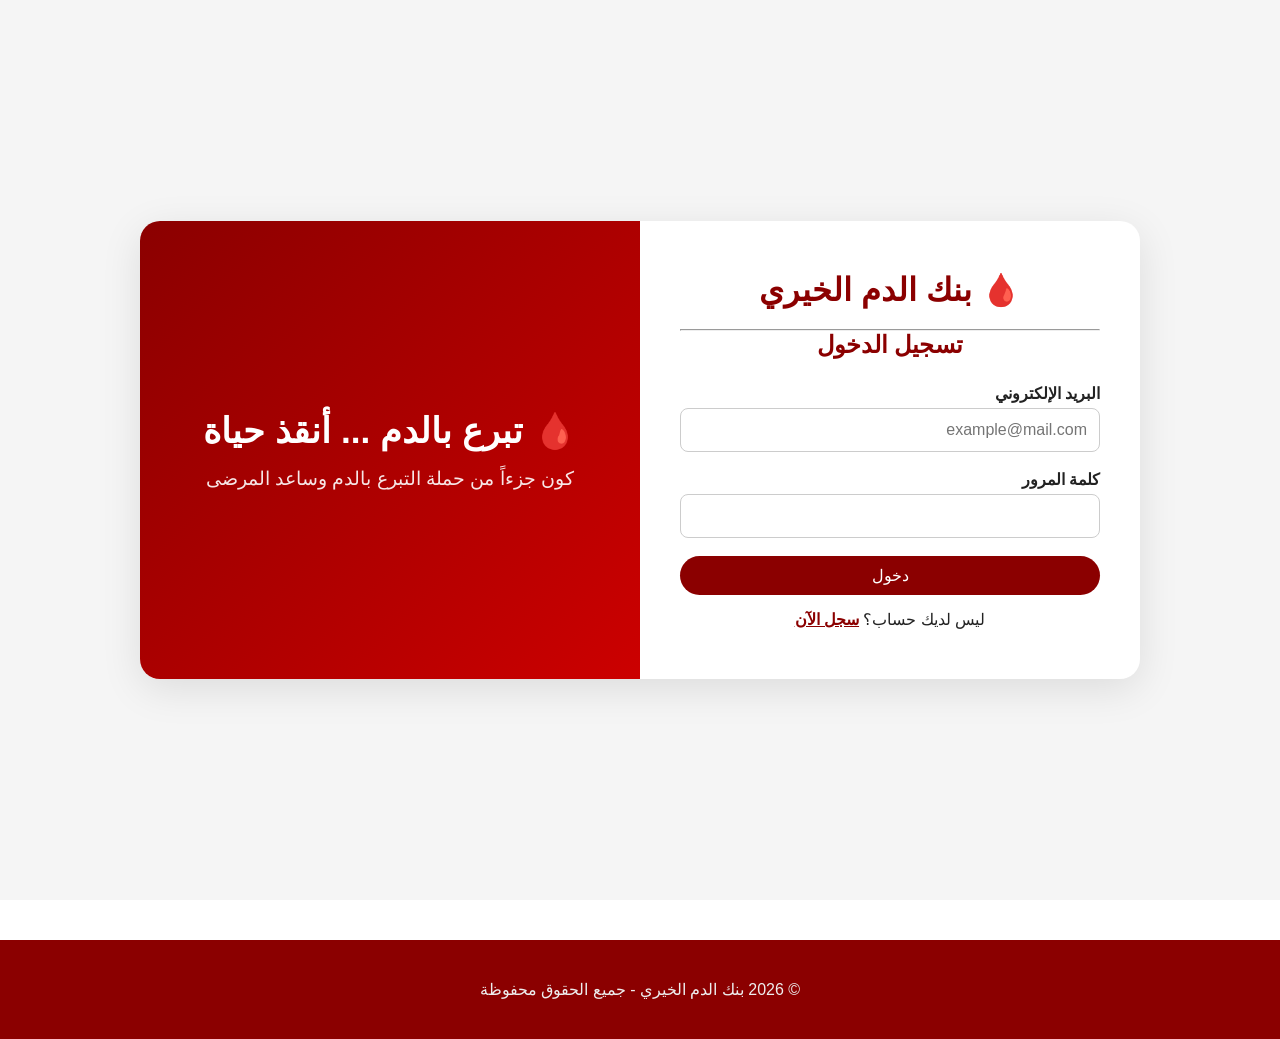
<file: index.html>
<!DOCTYPE html>
<html lang="ar">
<head>
    <meta charset="UTF-8">
    <meta name="viewport" content="width=device-width, initial-scale=1.0">
    <title>بنك الدم الخيري</title>
    <link rel="stylesheet" href="css/style.css">
    <script src="js/script.js" defer></script>
</head>
<body>
    <div id="toast-container" class="toast-container"></div>
    <div class="login-page">
        <div class="login-container">
            <div class="login-form">
                <div class="logo-login">🩸 <span>بنك الدم</span> الخيري</div><hr>
                <h2> تسجيل الدخول</h2>
                <form id="login-form">
                    <div class="form-group">
                        <label>البريد الإلكتروني</label>
                        <input type="email" id="login-email" required placeholder="example@mail.com">
                    </div>
                    <div class="form-group">
                        <label>كلمة المرور</label>
                        <input type="password" id="login-password" required>
                    </div>
                    <button type="submit" class="btn" style="width:100%;">دخول</button>
                </form>
                <p style="text-align:center; margin-top:15px;">
                    ليس لديك حساب؟ <a href="register.html" style="color:#8B0000; font-weight:bold;">سجل الآن</a>
                </p>
            </div>
            <div class="login-image">
                <div class="image-content">
                    <h2>🩸 تبرع بالدم ... أنقذ حياة</h2>
                    <p>كون جزءاً من حملة التبرع بالدم وساعد المرضى</p>
                </div>
            </div>
        </div>
    </div>
    <footer class="footer">
        <div class="container"><p>© 2026 بنك الدم الخيري - جميع الحقوق محفوظة</p></div>
    </footer>
</body>
</html>
</file>
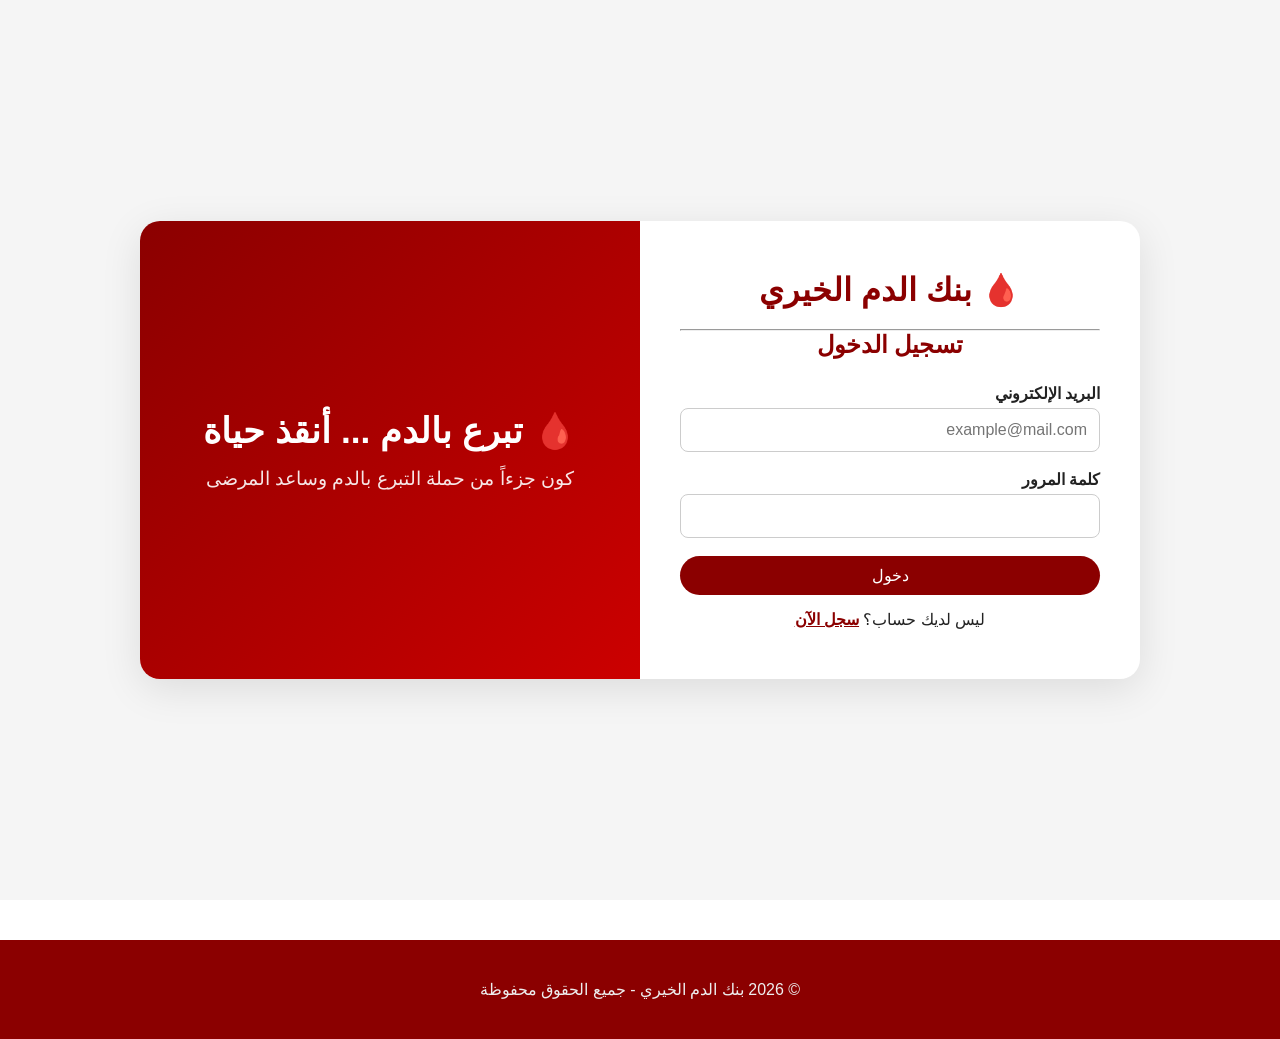
<file: about.html>
<!DOCTYPE html>
<html lang="ar">
<head>
    <meta charset="UTF-8">
    <meta name="viewport" content="width=device-width, initial-scale=1.0">
    <title>من نحن - بنك الدم الخيري</title>
    <link rel="stylesheet" href="css/style.css">
    <script src="js/script.js" defer></script>
</head>
<body>
    <nav class="navbar">
        <div class="container">
            <div class="logo">🩸 <span>بنك الدم</span> الخيري</div>
            <ul class="nav-links">
                <li><a href="profile.html">ملفي</a></li>
                <li><a href="donors.html">المتبرعون</a></li>
                <li><a href="about.html" class="active">من نحن</a></li>
                <li><a href="#" id="logout-btn" style="color:#ffcccc;">🚪 تسجيل خروج</a></li>
            </ul>
        </div>
    </nav>
    <div class="container" style="margin-top:30px;">
        <div class="card">
            <h2 style="color:#8B0000; text-align:center;">🫂 من نحن</h2>
            <p style="font-size:1.1rem; max-width:700px; margin:10px auto; text-align:center;">
                منصة <strong>بنك الدم الخيري</strong> هي مبادرة إنسانية تهدف إلى ربط المتبرعين بالدم مع المحتاجين بكل سهولة وأمان.
                نؤمن بأن قطرة دم قد تنقذ حياة، ونسعى لتوفير بيئة رقمية آمنة تسهل عملية التبرع وتنظمها.
            </p>
            <p style="text-align:center;"><strong>رؤيتنا:</strong> مجتمع صحي متكافل لا يعاني فيه مريض من نقص فصيلة دمه.</p>
        </div>
        <div class="card" style="max-width:600px; margin:20px auto;">
            <h3 style="color:#8B0000; text-align:center;">📧 تواصل مع الدعم الفني</h3>
            <form id="support-form">
                <div class="form-group">
                    <label>الاسم الكامل</label>
                    <input type="text" id="support-name" required placeholder="أدخل اسمك">
                </div>
                <div class="form-group">
                    <label>البريد الإلكتروني</label>
                    <input type="email" id="support-email" required placeholder="example@mail.com">
                </div>
                <div class="form-group">
                    <label>الرسالة / التعليق</label>
                    <textarea id="support-message" rows="4" required placeholder="اكتب رسالتك هنا..."></textarea>
                </div>
                <button type="submit" class="btn" style="width:100%;">إرسال الرسالة 📨</button>
            </form>
            <div id="support-response" style="text-align:center; margin-top:15px; font-weight:bold;"></div>
        </div>
    </div>
    <footer class="footer">
        <div class="container"><p>© 2026 بنك الدم الخيري</p></div>
    </footer>
</body>
</html>
</file>
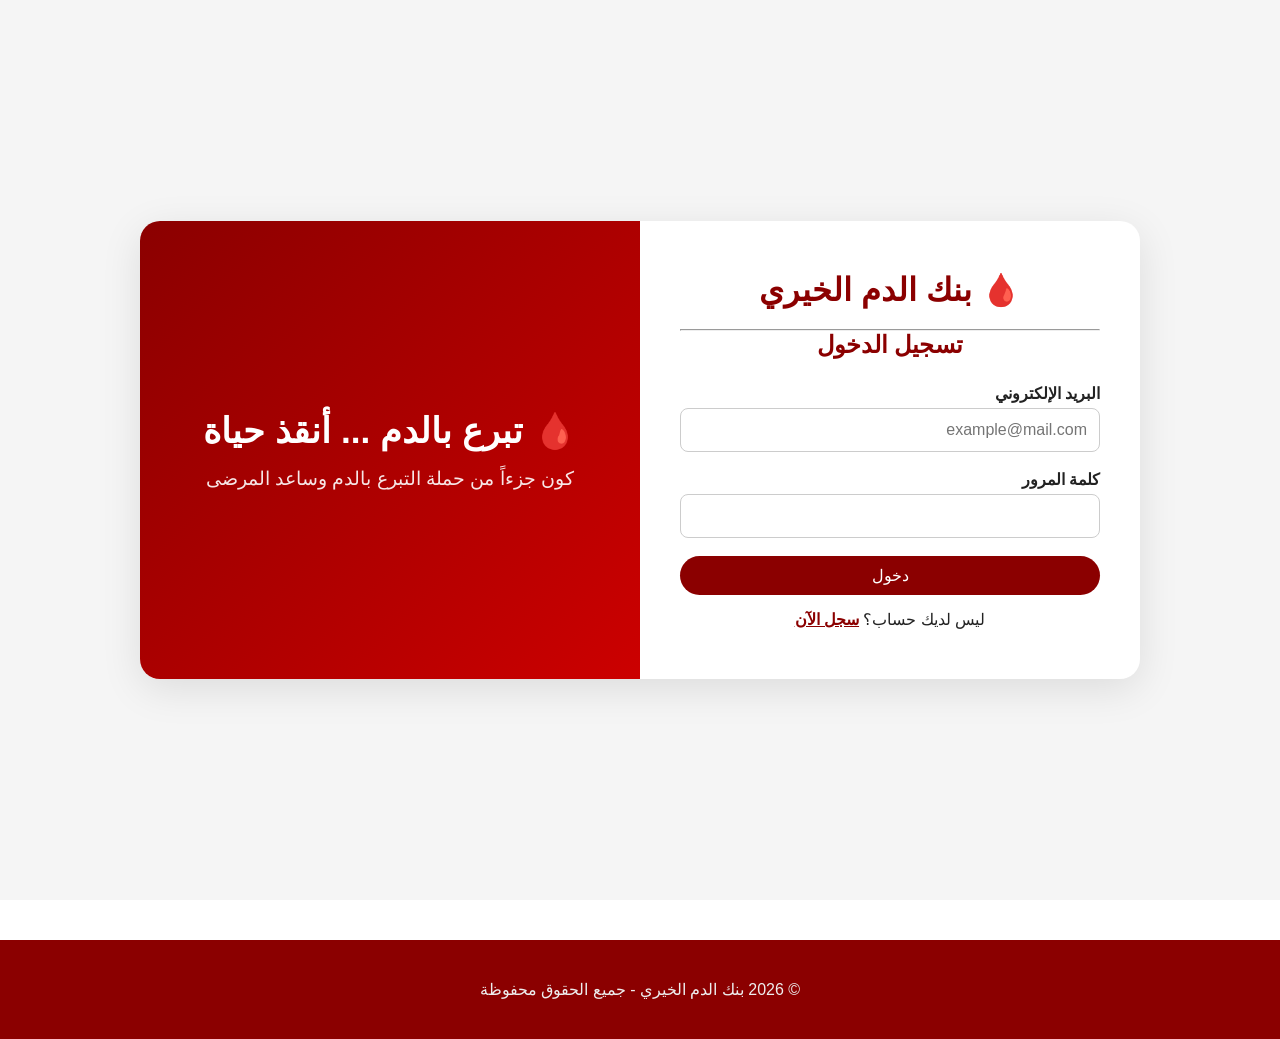
<file: donors.html>
<!DOCTYPE html>
<html lang="ar">
<head>
    <meta charset="UTF-8">
    <meta name="viewport" content="width=device-width, initial-scale=1.0">
    <title>المتبرعون - بنك الدم الخيري</title>
    <link rel="stylesheet" href="css/style.css">
    <script src="js/script.js" defer></script>
</head>
<body>
    <nav class="navbar">
        <div class="container">
            <div class="logo">🩸 <span>بنك الدم</span> الخيري</div>
            <ul class="nav-links">
                <li><a href="profile.html">ملفي</a></li>
                <li><a href="donors.html" class="active">المتبرعون</a></li>
                <li><a href="about.html">من نحن</a></li>
                <li><a href="#" id="logout-btn" style="color:#ffcccc;">🚪 تسجيل خروج</a></li>
            </ul>
        </div>
    </nav>
    <div class="container" style="margin-top:30px;">
        <div class="card">
            <h2 style="color:#8B0000;">🩸 قائمة المتبرعين المتاحين</h2>
            <p>هؤلاء الأشخاص مستعدون للتبرع بالدم الآن.</p>
            <div id="donors-list" class="donor-grid"></div>
        </div>
    </div>
    <footer class="footer">
        <div class="container"><p>© 2026 بنك الدم الخيري</p></div>
    </footer>
</body>
</html>
</file>
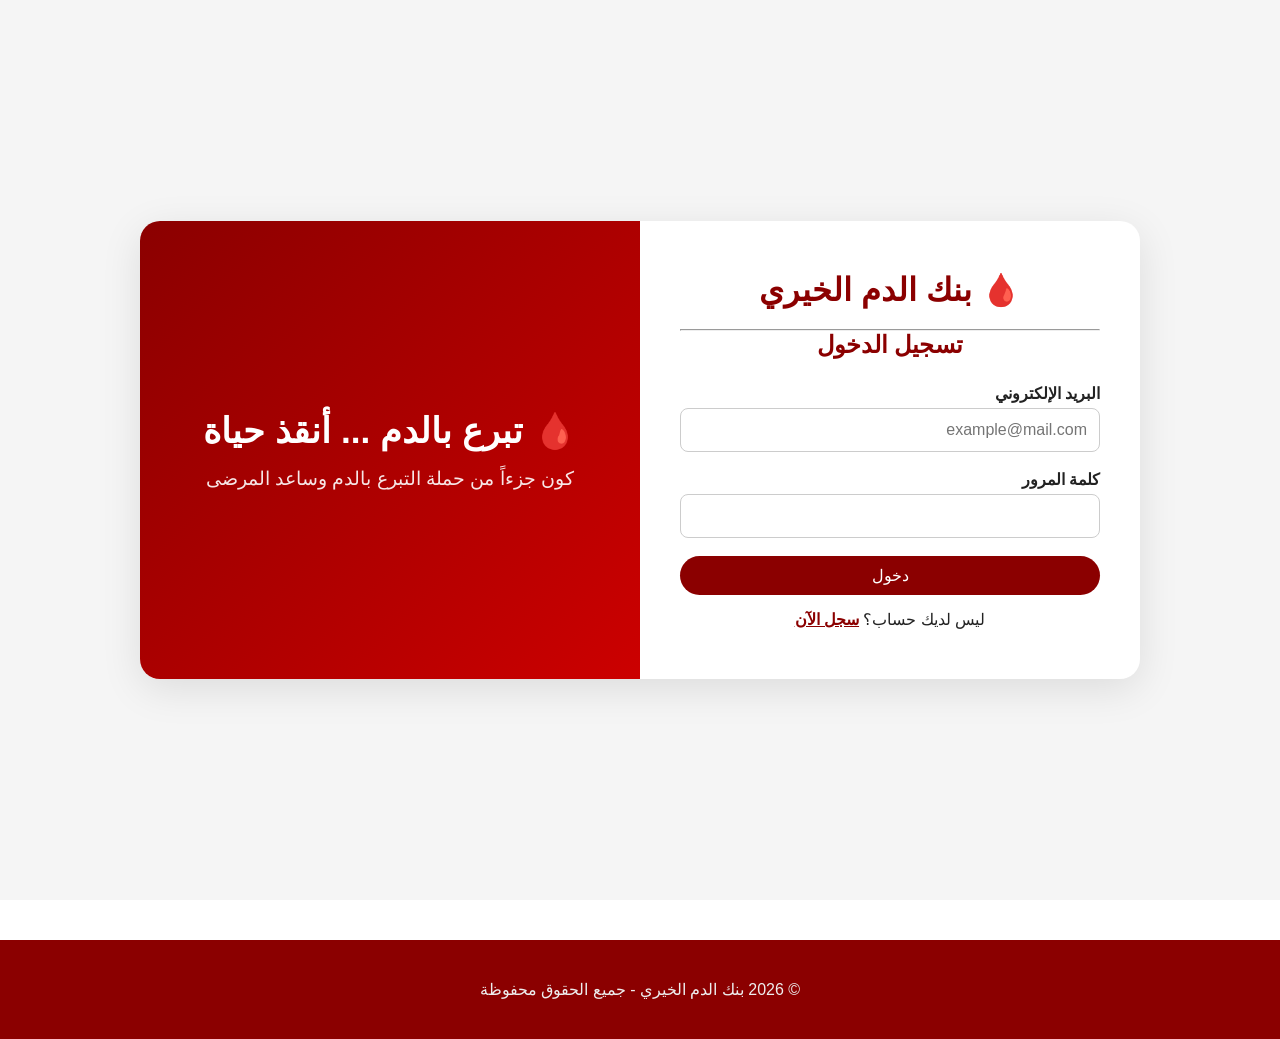
<file: profile.html>
<!DOCTYPE html>
<html lang="ar">
<head>
    <meta charset="UTF-8">
    <meta name="viewport" content="width=device-width, initial-scale=1.0">
    <title>ملفي الشخصي - بنك الدم الخيري</title>
    <link rel="stylesheet" href="css/style.css">
    <script src="js/script.js" defer></script>
</head>
<body>
    <nav class="navbar">
        <div class="container">
            <div class="logo">🩸 <span>بنك الدم</span> الخيري</div>
            <ul class="nav-links">
                <li><a href="profile.html" class="active">ملفي</a></li>
                <li><a href="donors.html">المتبرعون</a></li>
                <li><a href="about.html">من نحن</a></li>
                <li><a href="#" id="logout-btn" style="color:#ffcccc;">🚪 تسجيل خروج</a></li>
            </ul>
        </div>
    </nav>
    <div class="container" style="max-width:550px; margin-top:40px;">
        <div class="card">
            <h2 style="color:#8B0000; text-align:center;">👤 بياناتي الشخصية</h2>
            <form id="profile-form">
                <div class="form-group">
                    <label>الاسم</label>
                    <input type="text" id="prof-name" required>
                </div>
                <div class="form-group">
                    <label>البريد الإلكتروني (غير قابل للتغيير)</label>
                    <input type="email" id="prof-email" disabled>
                </div>
                <div class="form-group">
                    <label>رقم الجوال</label>
                    <input type="tel" id="prof-phone" required>
                </div>
                <div class="form-group">
                    <label>فصيلة الدم</label>
                    <select id="prof-blood" required>
                        <option>A+</option><option>A-</option>
                        <option>B+</option><option>B-</option>
                        <option>AB+</option><option>AB-</option>
                        <option>O+</option><option>O-</option>
                    </select>
                </div>
                <div class="form-group">
                    <label>العنوان</label>
                    <input type="text" id="prof-address" required>
                </div>
                <div class="form-group" style="display:flex; align-items:center; gap:10px;">
                    <label style="margin:0;">متاح للتبرع الآن</label>
                    <input type="checkbox" id="prof-available" style="width:20px; height:20px;">
                </div>
                <button type="submit" class="btn" style="width:100%;">تحديث البيانات</button>
            </form>
        </div>
    </div>
    <footer class="footer">
        <div class="container"><p>© 2026 بنك الدم الخيري</p></div>
    </footer>
</body>
</html>
</file>
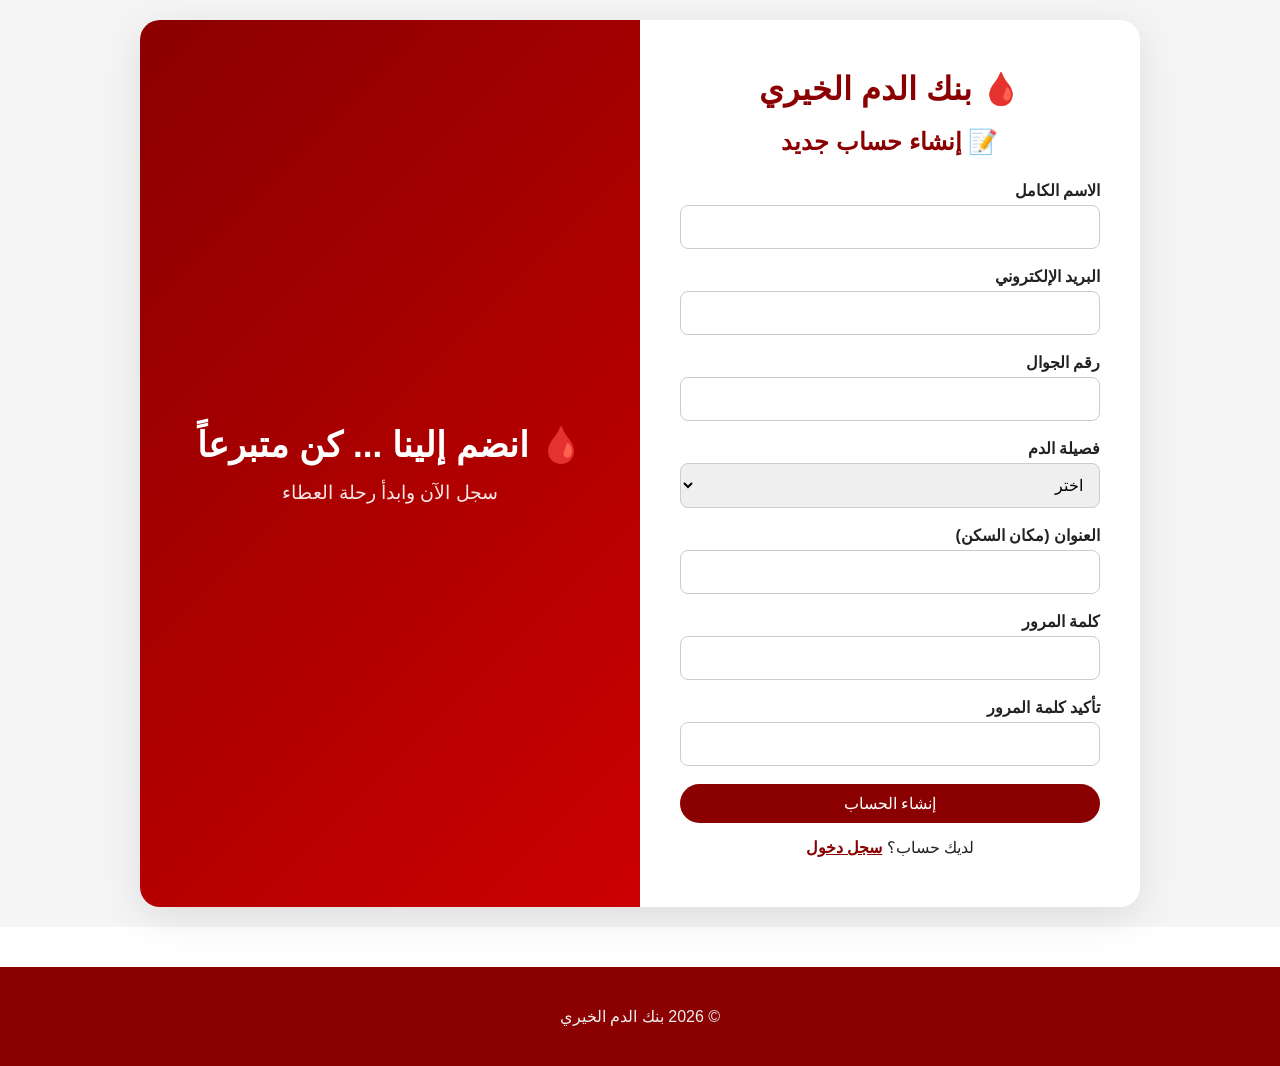
<file: register.html>
<!DOCTYPE html>
<html lang="ar">
<head>
    <meta charset="UTF-8">
    <meta name="viewport" content="width=device-width, initial-scale=1.0">
    <title>إنشاء حساب - بنك الدم الخيري</title>
    <link rel="stylesheet" href="css/style.css">
    <script src="js/script.js" defer></script>
</head>
<body>
    <div id="toast-container" class="toast-container"></div>
    <div class="login-page">
        <div class="login-container">
            <div class="login-form">
                <div class="logo-login">🩸 <span>بنك الدم</span> الخيري</div>
                <h2>📝 إنشاء حساب جديد</h2>
                <form id="register-form">
                    <div class="form-group">
                        <label>الاسم الكامل</label>
                        <input type="text" id="reg-name" required>
                    </div>
                    <div class="form-group">
                        <label>البريد الإلكتروني</label>
                        <input type="email" id="reg-email" required>
                    </div>
                    <div class="form-group">
                        <label>رقم الجوال</label>
                        <input type="tel" id="reg-phone" required>
                    </div>
                    <div class="form-group">
                        <label>فصيلة الدم</label>
                        <select id="reg-blood" required>
                            <option value="">اختر</option>
                            <option>A+</option><option>A-</option>
                            <option>B+</option><option>B-</option>
                            <option>AB+</option><option>AB-</option>
                            <option>O+</option><option>O-</option>
                        </select>
                    </div>
                    <div class="form-group">
                        <label>العنوان (مكان السكن)</label>
                        <input type="text" id="reg-address" required>
                    </div>
                    <div class="form-group">
                        <label>كلمة المرور</label>
                        <input type="password" id="reg-password" required>
                    </div>
                    <div class="form-group">
                        <label>تأكيد كلمة المرور</label>
                        <input type="password" id="reg-confirm" required>
                    </div>
                    <button type="submit" class="btn" style="width:100%;">إنشاء الحساب</button>
                </form>
                <p style="text-align:center; margin-top:15px;">
                    لديك حساب؟ <a href="index.html" style="color:#8B0000; font-weight:bold;">سجل دخول</a>
                </p>
            </div>
            <div class="login-image">
                <div class="image-content">
                    <h2>🩸 انضم إلينا ... كن متبرعاً</h2>
                    <p>سجل الآن وابدأ رحلة العطاء</p>
                </div>
            </div>
        </div>
    </div>
    <footer class="footer">
        <div class="container"><p>© 2026 بنك الدم الخيري</p></div>
    </footer>
</body>
</html>
</file>
<file: css/style.css>
* {
    margin: 0;
    padding: 0;
    box-sizing: border-box;
}

body {
    font-family: 'Segoe UI', Tahoma, sans-serif;
    background: #ffffff;
    color: #222;
    direction: rtl;
}

.container {
    max-width: 1000px;
    margin: auto;
    padding: 20px;
}

/* صفحة تسجيل الدخول */
.login-page {
    min-height: 100vh;
    display: flex;
    align-items: center;
    justify-content: center;
    background: #f5f5f5;
    padding: 20px;
}

.login-container {
    display: flex;
    flex-wrap: wrap;
    max-width: 1000px;
    width: 100%;
    background: #fff;
    border-radius: 20px;
    box-shadow: 0 10px 40px rgba(0,0,0,0.1);
    overflow: hidden;
}

.login-form {
    flex: 1 1 50%;
    padding: 50px 40px;
}

.logo-login {
    font-size: 2rem;
    font-weight: bold;
    color: #8B0000;
    text-align: center;
    margin-bottom: 20px;
}

.logo-login span {
    color: #8B0000;
}

.login-form h2 {
    color: #8B0000;
    text-align: center;
    margin-bottom: 25px;
}

.login-image {
    flex: 1 1 50%;
    background: linear-gradient(135deg, #8B0000, #cc0000);
    display: flex;
    align-items: center;
    justify-content: center;
    padding: 40px;
    min-height: 300px;
}

.image-content {
    color: #fff;
    text-align: center;
}

.image-content h2 {
    font-size: 2.2rem;
    margin-bottom: 15px;
}

.image-content p {
    font-size: 1.2rem;
    opacity: 0.9;
}

/* شريط التنقل */
.navbar {
    background: #8B0000;
    color: #fff;
    padding: 15px 0;
    box-shadow: 0 2px 10px rgba(0,0,0,0.3);
}

.navbar .container {
    display: flex;
    justify-content: space-between;
    align-items: center;
    flex-wrap: wrap;
}

.logo {
    font-size: 1.8rem;
    font-weight: bold;
}

.logo span {
    color: #ffcccc;
}

.nav-links {
    display: flex;
    list-style: none;
    gap: 20px;
    flex-wrap: wrap;
}

.nav-links a {
    color: #fff;
    text-decoration: none;
    padding: 5px 0;
    border-bottom: 2px solid transparent;
    transition: 0.3s;
}

.nav-links a:hover,
.nav-links a.active {
    border-bottom-color: #ffcccc;
}

/* أزرار */
.btn {
    display: inline-block;
    background: #8B0000;
    color: #fff;
    padding: 10px 25px;
    border: none;
    border-radius: 30px;
    cursor: pointer;
    font-size: 1rem;
    transition: 0.3s;
}

.btn:hover {
    background: #a00000;
    transform: scale(1.02);
}

/* بطاقات */
.card {
    background: #fff;
    border-radius: 15px;
    padding: 25px;
    box-shadow: 0 4px 15px rgba(0,0,0,0.08);
    margin-bottom: 20px;
}

.card h3 {
    color: #8B0000;
    margin-bottom: 10px;
}

/* نماذج */
.form-group {
    margin-bottom: 18px;
}

.form-group label {
    display: block;
    font-weight: 600;
    margin-bottom: 5px;
}

.form-group input,
.form-group select,
.form-group textarea {
    width: 100%;
    padding: 12px;
    border: 1px solid #ccc;
    border-radius: 8px;
    font-size: 1rem;
    font-family: inherit;
}

.form-group input:focus,
.form-group select:focus,
.form-group textarea:focus {
    border-color: #8B0000;
    outline: none;
    box-shadow: 0 0 0 3px rgba(139,0,0,0.2);
}

/* المتبرعون */
.donor-grid {
    display: grid;
    grid-template-columns: repeat(auto-fill, minmax(250px, 1fr));
    gap: 20px;
    margin-top: 20px;
}

.donor-card {
    background: #fff;
    padding: 20px;
    border-radius: 12px;
    box-shadow: 0 2px 10px rgba(0,0,0,0.06);
    border-right: 5px solid #8B0000;
}

.donor-card h4 {
    color: #8B0000;
}

.donor-card p {
    margin: 5px 0;
}

/* تذييل */
.footer {
    background: #8B0000;
    color: #eee;
    text-align: center;
    padding: 20px 0;
    margin-top: 40px;
}

/* رسائل التوست */
.toast-container {
    position: fixed;
    top: 20px;
    left: 50%;
    transform: translateX(-50%);
    z-index: 9999;
    direction: rtl;
    width: 90%;
    max-width: 450px;
}

.toast {
    background: #333;
    color: #fff;
    padding: 15px 20px;
    border-radius: 10px;
    box-shadow: 0 4px 20px rgba(0,0,0,0.3);
    margin-bottom: 10px;
    display: flex;
    align-items: center;
    gap: 12px;
    animation: slideDown 0.5s ease;
    font-size: 1rem;
}

.toast.success {
    background: #2e7d32;
}

.toast.error {
    background: #c62828;
}

.toast.warning {
    background: #e65100;
}

@keyframes slideDown {
    from {
        opacity: 0;
        transform: translateY(-30px);
    }
    to {
        opacity: 1;
        transform: translateY(0);
    }
}

/* التجاوب مع الشاشات */
@media (max-width: 768px) {
    .login-container {
        flex-direction: column-reverse;
    }

    .login-form {
        padding: 30px 20px;
        flex: 1 1 100%;
    }

    .login-image {
        flex: 1 1 100%;
        min-height: 200px;
        padding: 20px;
    }

    .image-content h2 {
        font-size: 1.6rem;
    }

    .image-content p {
        font-size: 1rem;
    }

    .navbar .container {
        flex-direction: column;
        gap: 10px;
    }

    .nav-links {
        justify-content: center;
    }
}

@media (max-width: 480px) {
    .login-form {
        padding: 20px 15px;
    }

    .logo-login {
        font-size: 1.5rem;
    }

    .login-form h2 {
        font-size: 1.3rem;
    }

    .image-content h2 {
        font-size: 1.3rem;
    }

    .card {
        padding: 15px;
    }

    .donor-grid {
        grid-template-columns: 1fr;
    }
}
</file>
